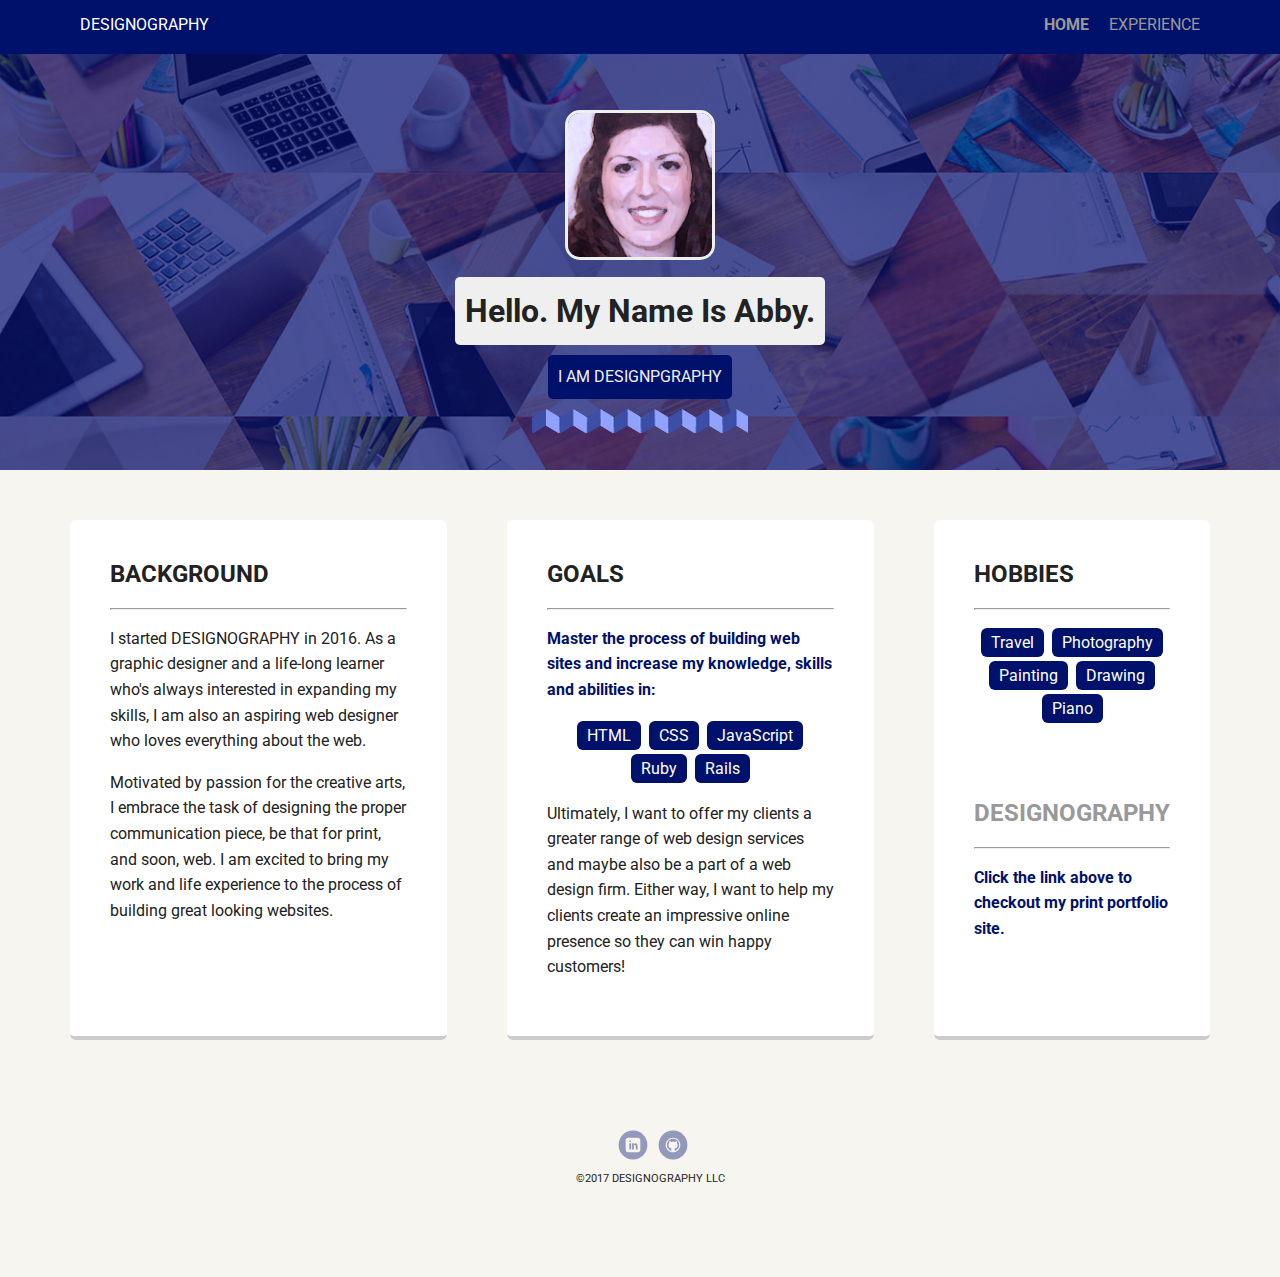
<file: index.html>
<!doctype html>
<html lang="en">
<head>
  <meta charset="utf-8">
  <title>DESIGNOGRAPHY | Abby Garza</title>
  <meta name="viewport" content="width=device-width, initial-scale=1.0">
  <link rel="stylesheet" href="styles.css">
  <link href="https://fonts.googleapis.com/css?family=Muli%7CRoboto:400,300,500,700,900" rel="stylesheet"></head>
  <body>
    <div class="main-nav">
        <ul class="nav">
          <li class="name">DESIGNOGRAPHY</li>
          <li><a href="index.html" class="selected">HOME</a></li>
          <li><a href="experience.html">EXPERIENCE</a></li>
        </ul>
    </div>
    <header>
      <img src="images/me.jpg" alt="Drawing of Abby Garza" class="profile-image">
      <h1 class="tag name">Hello. My Name Is Abby.</h1>
      <p class="tag location">I AM DESIGNPGRAPHY</p>
      <img src="images/myGraphic2.png" alt="Geometric Graphic by Abby Garza">
    </header>
    <main class="flex">
      <div class="card">
        <h2>BACKGROUND</h2>
        <hr>
        <p>I started DESIGNOGRAPHY in 2016. As a graphic designer and a life-long learner who's always interested in expanding my skills, I am also an aspiring web designer who loves everything about the web.</p>
        <p>Motivated by passion for the creative arts, I embrace the task of designing the proper communication piece, be that for print, and soon, web. I am excited to bring my work and life experience to the process of building great looking websites.</p>
      </div>
      <div class="card">
        <h2>GOALS</h2>
        <hr>
        <p class="highlight">Master the process of building web sites and increase my knowledge, skills and abilities in:</p>
        <ul class="skills">
          <li>HTML</li>
          <li>CSS</li>
          <li>JavaScript</li>
          <li>Ruby</li>
          <li>Rails</li>
        </ul>
        <p>Ultimately, I want to offer my clients a greater range of web design services and maybe also be a part of a web design firm. Either way, I want to help my clients create an impressive online presence so they can win happy customers!</p>
      </div>
      <div class="card">
        <h2>HOBBIES</h2>
        <hr>
        <ul class="skills">
          <li>Travel</li>
          <li>Photography</li>
          <li>Painting</li>
          <li>Drawing</li>
          <li>Piano</li>
        </ul>
          <br><br>
        <h2><a href="http://designographyllc.com/">DESIGNOGRAPHY</a></h2>
        <hr>
          <p class="highlight">Click the link above to checkout my print portfolio site.</p>
      </div>
    </main>
    <footer>
      <ul>
        <li><a href="https://linkedin.com/in/garzaabigail" class="social linkedin">LinkedIn</a></li>
        <li><a href="https://github.com/Designography" class="social github">Github</a></li>
      </ul>
      <p class="copyright">©2017 DESIGNOGRAPHY LLC</p>
    </footer>
  </body>
  </html>
</file>
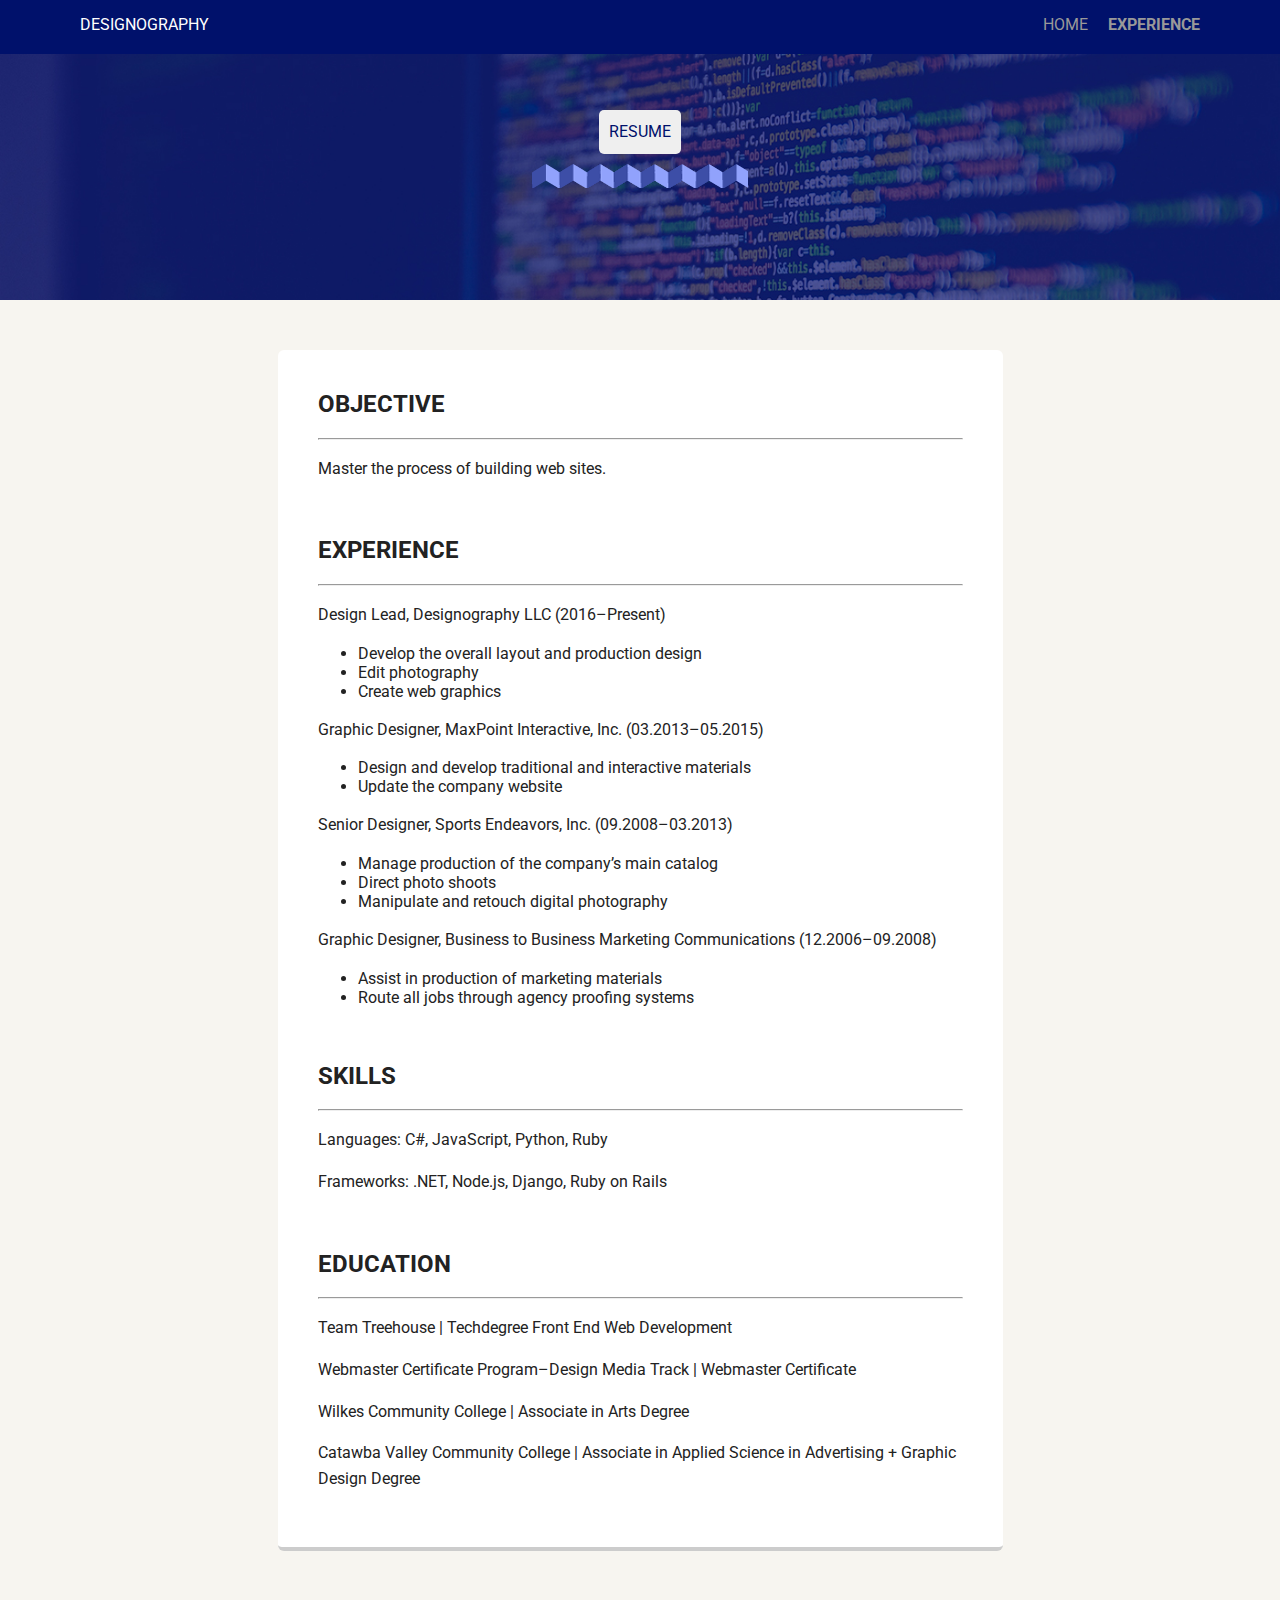
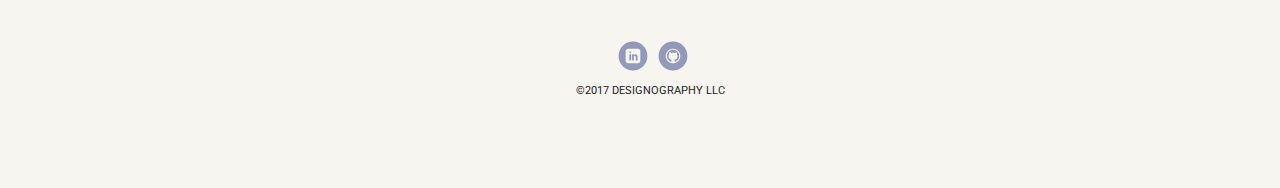
<file: experience.html>
<!doctype html>
<html lang="en">
<head>
  <meta charset="utf-8">
  <title>DESIGNOGRAPHY | Abby Garza</title>
  <meta name="viewport" content="width=device-width, initial-scale=1.0">
  <link rel="stylesheet" href="styles.css">
  <link href="https://fonts.googleapis.com/css?family=Muli%7CRoboto:400,300,500,700,900" rel="stylesheet"></head>
  <body>
    <div class="main-nav">
        <ul class="nav">
          <li class="name">DESIGNOGRAPHY</li>
          <li><a href="index.html" >HOME</a></li>
          <li><a href="experience.html" class="selected">EXPERIENCE</a></li>
        </ul>
    </div>
    <header class="header2">
      <p class="tag headerTag">RESUME</p>
      <img src="images/myGraphic2.png" alt="Geometric Graphic by Abby Garza">      
    </header>
    <main class="flex">
      <div class="card2">
    			<h2>OBJECTIVE</h2>
            <hr>
    			<p>Master the process of building web sites.</p>
          <br>
    			<h2>EXPERIENCE</h2>
            <hr>
    			<p>Design Lead, Designography LLC (2016–Present)</p>
    			<ul>
    				<li>Develop the overall layout and production design</li>
    				<li>Edit photography</li>
            <li>Create web graphics</li>
    			</ul>
          <p>Graphic Designer, MaxPoint Interactive, Inc. (03.2013–05.2015)</p>
          <ul>
            <li>Design and develop traditional and interactive materials</li>
            <li>Update the company website</li>
          </ul>
          <p>Senior Designer, Sports Endeavors, Inc. (09.2008–03.2013)</p>
          <ul>
            <li>Manage production of the company’s main catalog</li>
            <li>Direct photo shoots</li>
            <li>Manipulate and retouch digital photography</li>
          </ul>
          <p>Graphic Designer, Business to Business Marketing Communications (12.2006–09.2008)</p>
          <ul>
            <li>Assist in production of marketing materials</li>
            <li>Route all jobs through agency proofing systems</li>
          </ul>
            <br>
    			<h2>SKILLS</h2>
            <hr>
    			<p>Languages: C#, JavaScript, Python, Ruby</p>
    			<p>Frameworks: .NET, Node.js, Django, Ruby on Rails</p>
            <br>
          <h2>EDUCATION</h2>
            <hr>
          <p>Team Treehouse | Techdegree Front End Web Development</p>
          <p>Webmaster Certificate Program–Design Media Track | Webmaster Certificate</p>
          <p>Wilkes Community College | Associate in Arts Degree</p>
          <p>Catawba Valley Community College | Associate in Applied Science in Advertising + Graphic Design Degree</p>
      </div>

    </main>
    <footer>
      <ul>
        <li><a href="https://linkedin.com/in/garzaabigail" class="social linkedin">LinkedIn</a></li>
        <li><a href="https://github.com/Designography" class="social github">Github</a></li>
      </ul>
      <p class="copyright">©2017 DESIGNOGRAPHY LLC</p>
    </footer>
  </body>
  </html>
</file>
<file: styles.css>
/* Global Layout Set-up */
* {
  box-sizing: border-box;
}

body {
  margin: 0;
  padding: 0;
  text-align: center;
  font-family: 'Roboto', sans-serif;
  color: #222;
  background: #f7f5f0;
}

/* Link Styles */

a {
  text-decoration: none;
  color: #999;
}
a:hover {
  color: #6633ff;
}

/* Section Styles */

.main-nav {
  width: 100%;
  background: #00116b;
  min-height: 30px;
  padding: 10px;
  position: fixed;
  text-align: center;
}
.nav {
  display: flex;
  justify-content: space-around;
  font-weight: 400;
  list-style-type: none;
  margin: 0 auto;
  padding: 0;
}

.nav .name {
    display: block;
    margin-right: auto;
    color: white;
}
.nav li {
  padding: 5px 10px 10px 10px;
}
.nav a {
  transition: all .5s;
}
.nav a:hover {
  color: white
}
.nav a.selected {
  font-weight: 700;
}

header {
  text-align: center;
  background: url('images/bk.jpg') no-repeat top center ;
  background-size: cover;
  overflow: hidden;
  padding-top: 60px;
}
header {
  line-height: 1.5;
}
header .profile-image {
  margin-top: 50px;
  width: 150px;
  height: 150px;
  border-radius: 10%;
  border: 3px solid #efefef;
  transition: all .5s;
}
header .profile-image:hover {
  transform: scale(1.5) rotate(360deg);
}
.header2 {
  text-align: center;
  background: url('images/bk2.jpg') no-repeat top center ;
  background-size: cover;
  overflow: hidden;
  padding-top: 100px;
}
.header2 {
  line-height: 1.5;
}
p.highlight {
  font-weight: bold;
  color: #00116b;
}

.tag {
  background-color: #efefef;
  color: #222;
  padding: 10px;
  border-radius: 5px;
  display: table;
  margin: 10px auto;
}
.location {
  background-color: #00116b;
  color: #efefef;
}
.headerTag {
  background-color: #efefef;
  color: #00116b;
}

.card {
  margin: 30px;
  padding: 20px 40px 40px;
  max-width: 500px;
  text-align: left;
  background: #fff;
  border-bottom: 4px solid #ccc;
  border-radius: 6px;
  transition: all .5s;
  list-style: none;
}
.card:hover {
  border-color: #00116b;
}

.card2 {
  margin: 30px;
  padding: 20px 40px 40px;
  max-width: 725px;
  text-align: left;
  background: #fff;
  border-bottom: 4px solid #ccc;
  border-radius: 6px;
  transition: all .5s;
  list-style: none;
}
.card:hover {
  border-color: #00116b;
}

ul.skills {
  padding: 0;
  text-align: center;
}

.skills li {
  border-radius: 6px;
  display: inline-block;
  background: #00116b;
  color: white;
  padding: 5px 10px;
  margin: 2px;
}

footer {
  width: 100%;
  min-height: 30px;
  padding: 20px 0 40px 20px;
}

footer .copyright {
  top: -8px;
  font-size: .55em;
}

footer ul {
  list-style-type: none;
  margin: 0;
  padding: 0;
}

footer ul li {
  display: inline-block;
}

a.social {
  display: inline-block;
  text-indent: -9999px;
  margin-left: 5px;
  width: 30px;
  height: 30px;
  background-size: 30px 30px;
  opacity: .4;
  transition: all .5s;
}

a.linkedin {
  background-image: url(images/linkedin.svg);
}
a.github {
  background-image: url(images/github.svg);
}
a.social:hover {
  opacity: 1;
}
.clearfix {
  clear: both;
}

/* Styles for larger screens */
@media screen and (min-width: 720px) {

  .flex {
      display: -ms-flexbox;      /* TWEENER - IE 10 */
      display: flex;
      max-width: 1200px;
      -ms-flex-pack: distribute;
      justify-content: space-around;
      margin: 0 auto;
  }

  header {
    min-height: 470px;
  }

  .header2 {
    min-height: 300px;
  }

  .nav {
    max-width: 1200px;
    padding: 0 30px;
  }


  main {
    padding-top: 20px;
  }

  main p {
    line-height: 1.6em;
  }

  footer {
    font-size: 1.3em;
    max-width: 1200px;
    margin: 40px auto;
  }

}
</file>
